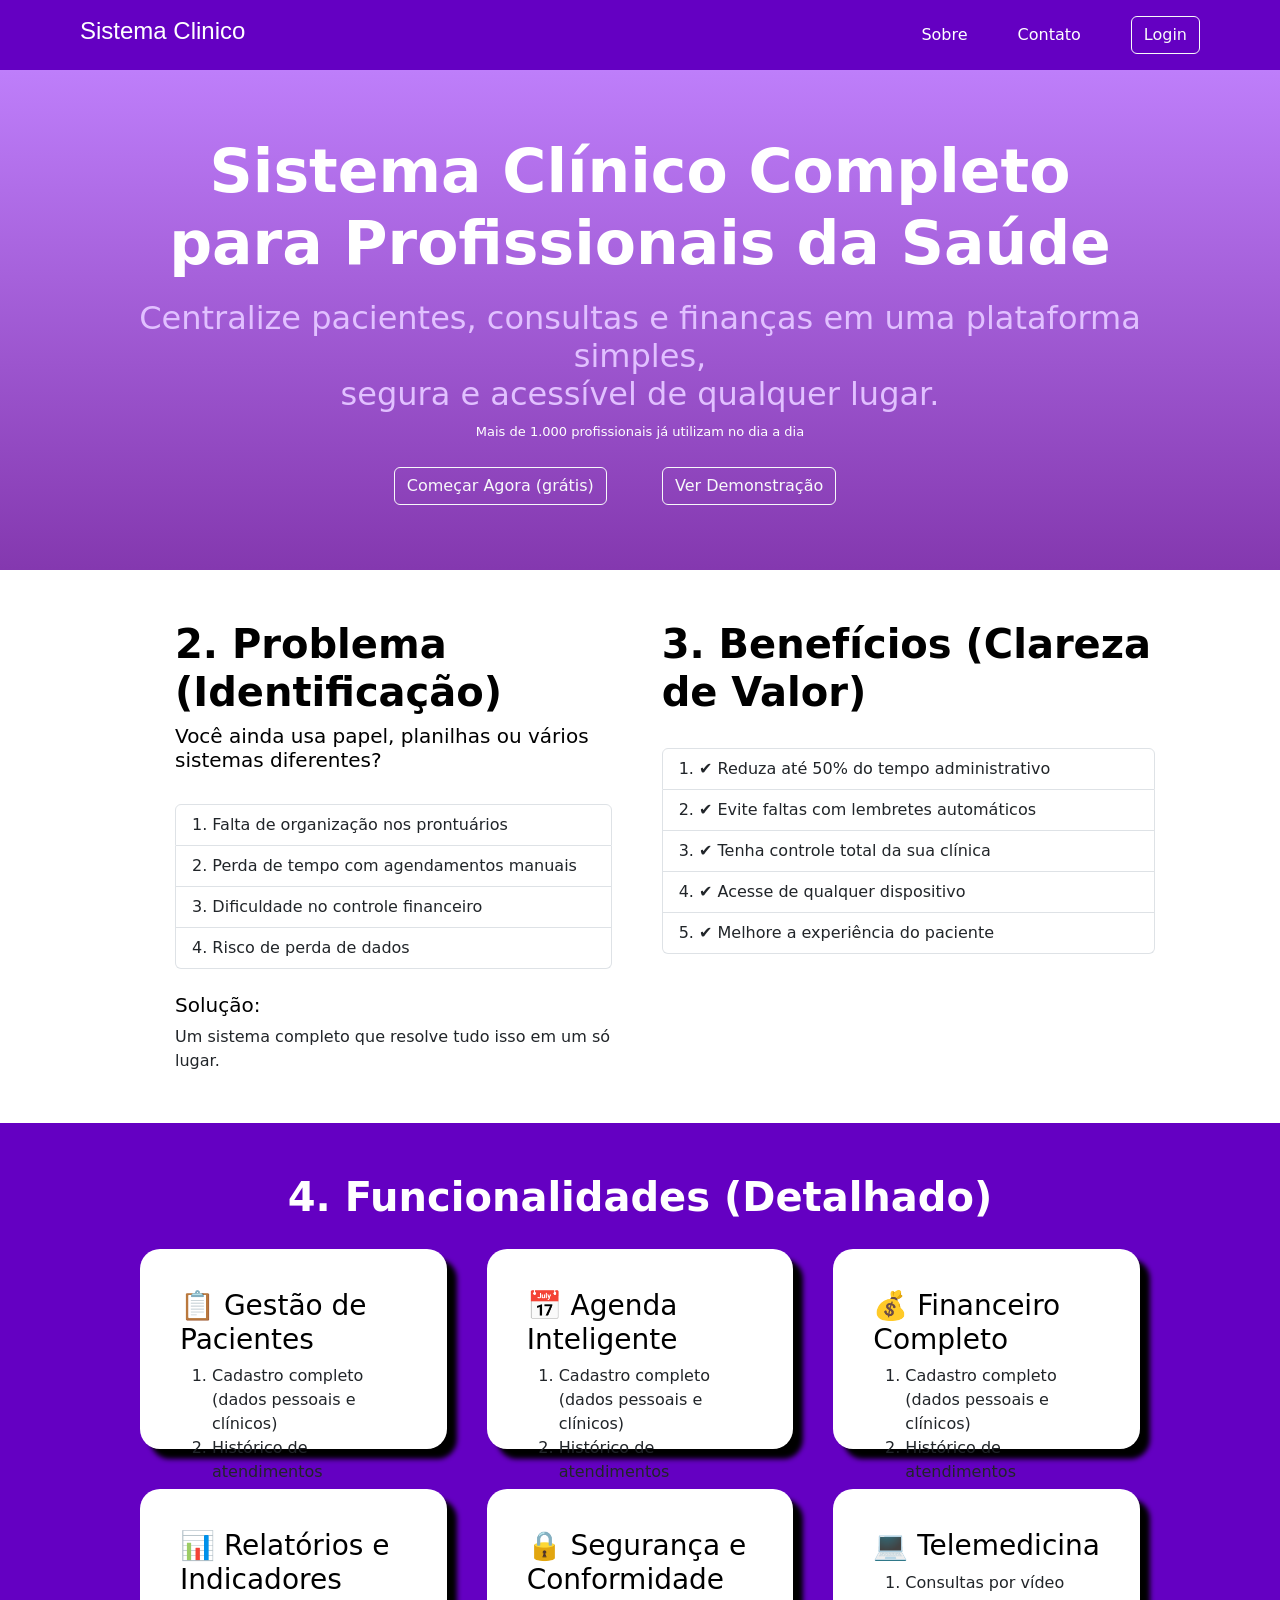
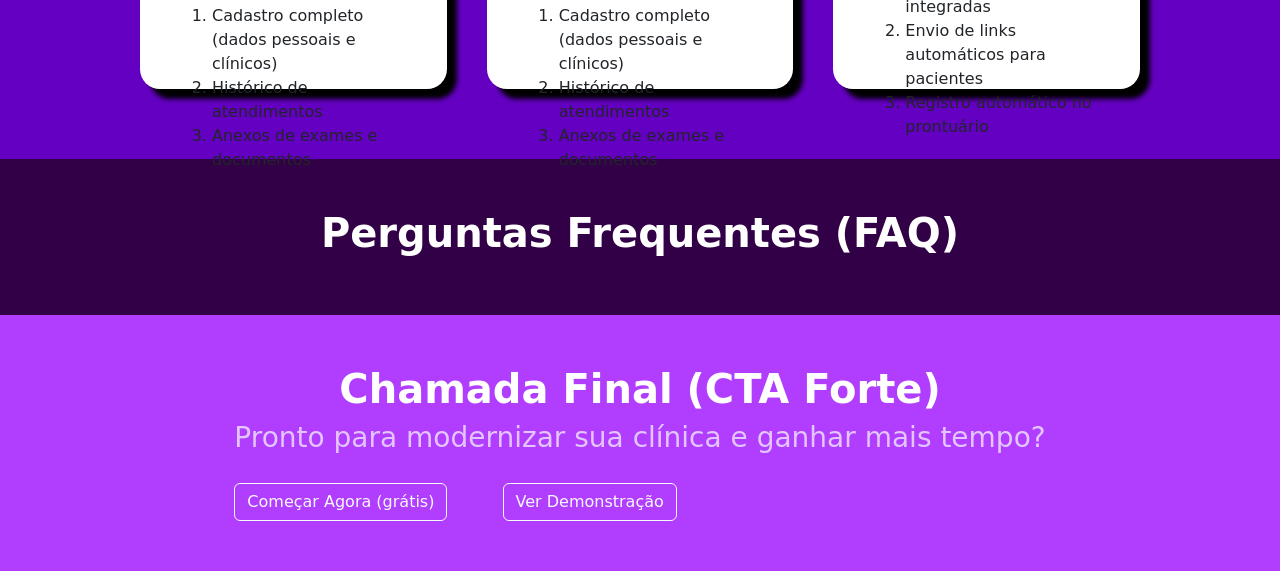
<file: index.html>
<!DOCTYPE html>
<html lang="pt-br">
<head>
    <meta charset="UTF-8">
    <meta name="viewport" content="width=device-width, initial-scale=1.0">
    <title>Sistema Clinico</title>
    <link href="https://cdn.jsdelivr.net/npm/bootstrap@5.3.8/dist/css/bootstrap.min.css" rel="stylesheet" integrity="sha384-sRIl4kxILFvY47J16cr9ZwB07vP4J8+LH7qKQnuqkuIAvNWLzeN8tE5YBujZqJLB" crossorigin="anonymous">
    <link rel="stylesheet" href="styles.css">
</head>
<header>
    <h4>Sistema Clinico</h4>
    <div class="navbar-cont">
        <a href="#">Sobre</a>
        <a href="#">Contato</a>
        <button type="button" class="btn btn-outline-light">Login</button>
    </div>
</header>
<body>
    <div class="main">
        <div class="cont1">
            <div class="contex">
                <h1 class="fw-bold">Sistema Clínico Completo <br>para Profissionais da Saúde</h1>
                <h2>Centralize pacientes, consultas e finanças em uma plataforma simples,<br>segura e acessível de qualquer lugar.</h2>
                <h3>Mais de 1.000 profissionais já utilizam no dia a dia</h3>
                <div class="botoes">
                    <button type="button" class="btn btn-outline-light">Começar Agora (grátis)</button>
                    <button type="button" class="btn btn-outline-light">Ver Demonstração</button>
                </div>
            </div>
        </div>
        <div class="cont2">
            <div class="wrapper1">
                <h2 class="fw-bold">2. Problema (Identificação)</h2>
                <h3>Você ainda usa papel, planilhas ou vários sistemas diferentes?</h3><br> 
                <ol class="list-group list-group-numbered">
                    <li class="list-group-item">Falta de organização nos prontuários</li>
                    <li class="list-group-item">Perda de tempo com agendamentos manuais</li>
                    <li class="list-group-item">Dificuldade no controle financeiro</li>
                    <li class="list-group-item">Risco de perda de dados</li>
                </ol> <br>
                <h3>Solução:</h3>
                Um sistema completo que resolve tudo isso em um só lugar.
                </div>
            <div class="wrapper2">
                <h2 class="fw-bold">3. Benefícios (Clareza de Valor)</h2><br> 
                <ol class="list-group list-group-numbered">
                    <li class="list-group-item">✔ Reduza até 50% do tempo administrativo</li>
                    <li class="list-group-item">✔ Evite faltas com lembretes automáticos</li>
                    <li class="list-group-item">✔ Tenha controle total da sua clínica</li>
                    <li class="list-group-item">✔ Acesse de qualquer dispositivo</li>
                    <li class="list-group-item">✔ Melhore a experiência do paciente</li>
                </ol> <br>
            </div>
        </div>
        <div class="cont3">
            <h2 class="fw-bold">4. Funcionalidades (Detalhado)</h2>
            <div class="menu_servicos">
                <div class="func1">
                    <h3>📋 Gestão de Pacientes</h3>
                    <ol>
                        <li>Cadastro completo (dados pessoais e clínicos)</li>
                        <li>Histórico de atendimentos</li>
                        <li>Anexos de exames e documentos</li>
                    </ol>
                </div>
                <div class="func2">
                    <h3>📅 Agenda Inteligente</h3>
                    <ol>
                        <li>Cadastro completo (dados pessoais e clínicos)</li>
                        <li>Histórico de atendimentos</li>
                        <li>Anexos de exames e documentos</li>
                    </ol>
                </div>
                <div class="func3">
                    <h3>💰 Financeiro Completo</h3>
                    <ol>
                        <li>Cadastro completo (dados pessoais e clínicos)</li>
                        <li>Histórico de atendimentos</li>
                        <li>Anexos de exames e documentos</li>
                    </ol>
                </div>
            </div>
            <div class="menu_servicos2">
                <div class="func4">
                    <h3>📊 Relatórios e Indicadores</h3>
                    <ol>
                        <li>Cadastro completo (dados pessoais e clínicos)</li>
                        <li>Histórico de atendimentos</li>
                        <li>Anexos de exames e documentos</li>
                    </ol>
                </div>
                <div class="func5">
                    <h3>🔒 Segurança e Conformidade</h3>
                    <ol>
                        <li>Cadastro completo (dados pessoais e clínicos)</li>
                        <li>Histórico de atendimentos</li>
                        <li>Anexos de exames e documentos</li>
                    </ol>
                </div>
                <div class="func6">
                    <h3>💻 Telemedicina</h3>
                    <ol>
                        <li>Consultas por vídeo integradas</li>
                        <li>Envio de links automáticos para pacientes</li>
                        <li>Registro automático no prontuário</li>
                    </ol>
                </div>
            </div>
        </div>

        <div class="cont4">
            <h2 class="fw-bold">Perguntas Frequentes (FAQ)</h2>
        </div>

        <div class="cont5">
            <h2 class="fw-bold">Chamada Final (CTA Forte)</h2>
            <h3>Pronto para modernizar sua clínica e ganhar mais tempo?</h3>
                <div class="botoes2">
                    <button type="button" class="btn btn-outline-light">Começar Agora (grátis)</button>
                    <button type="button" class="btn btn-outline-light">Ver Demonstração</button>
                </div>
        </div>
    </div>
    
</body>

<footer>
    
</footer>
</html>
</file>
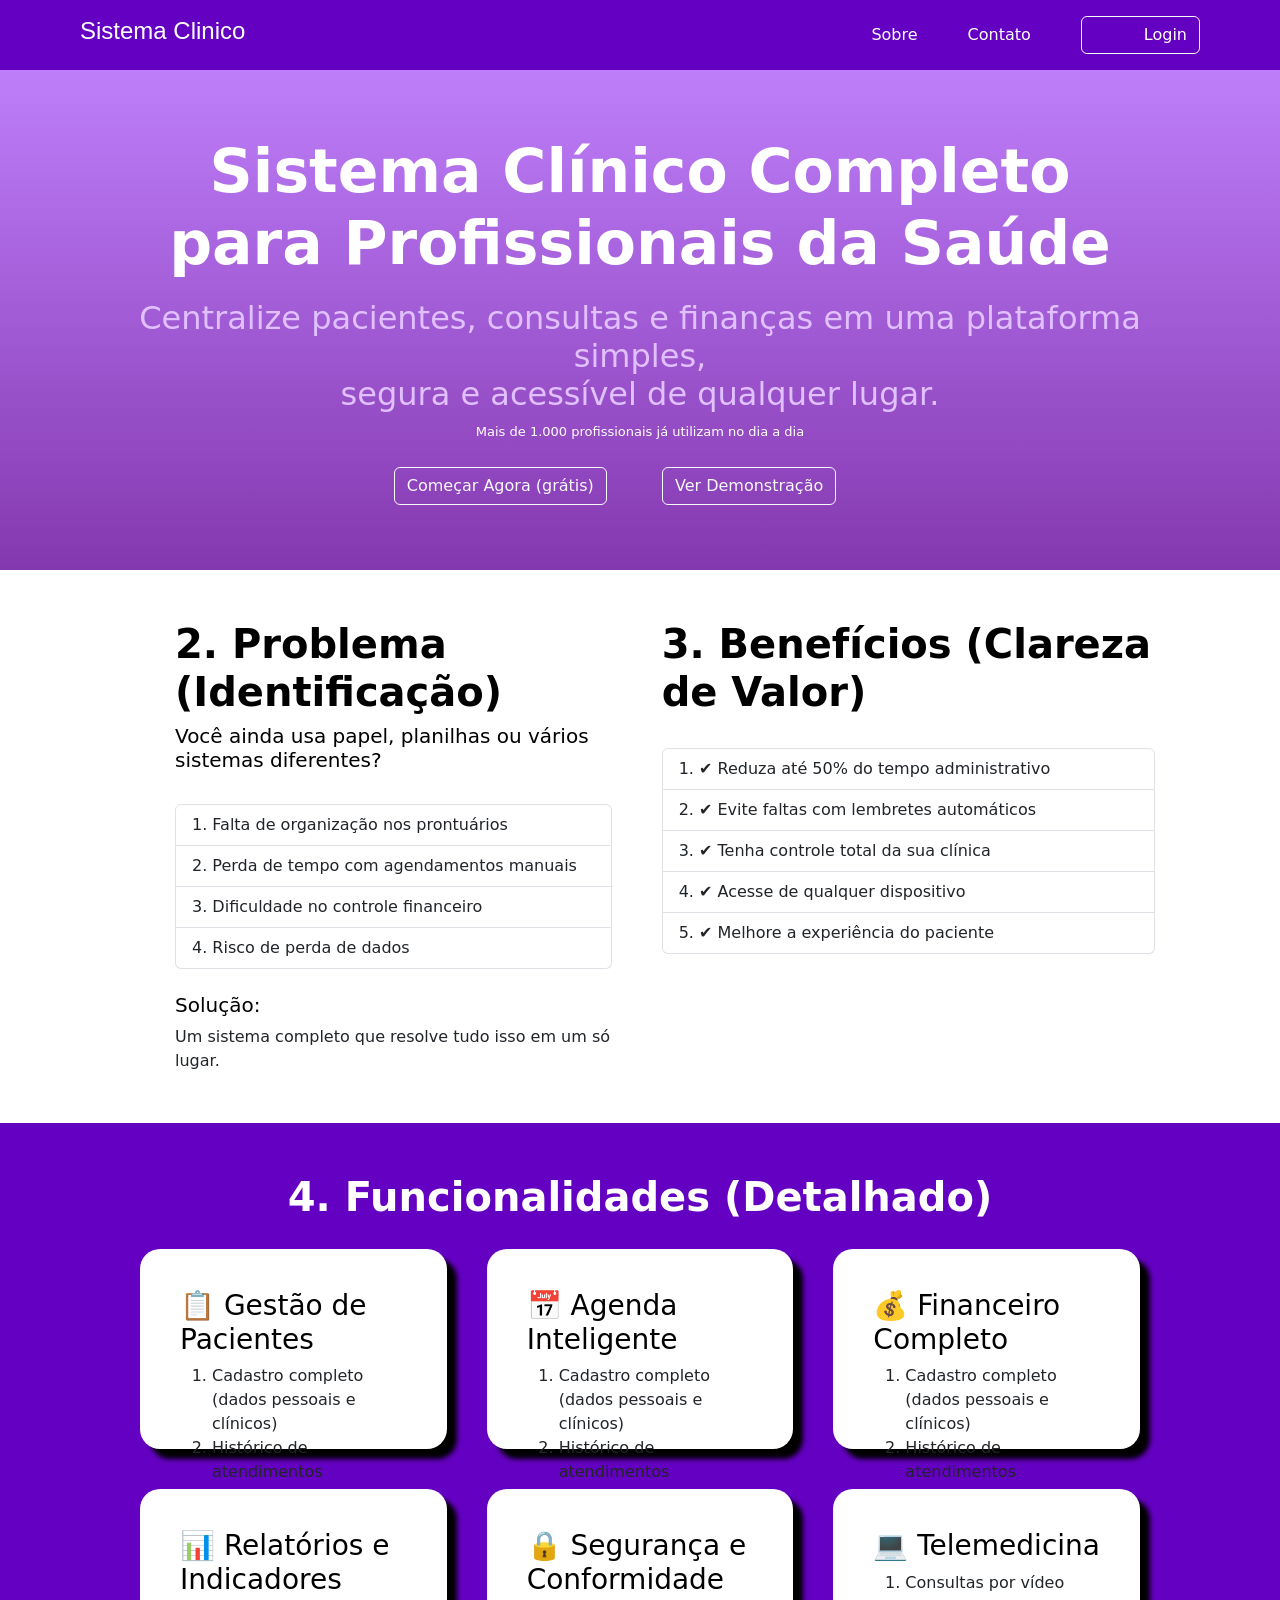
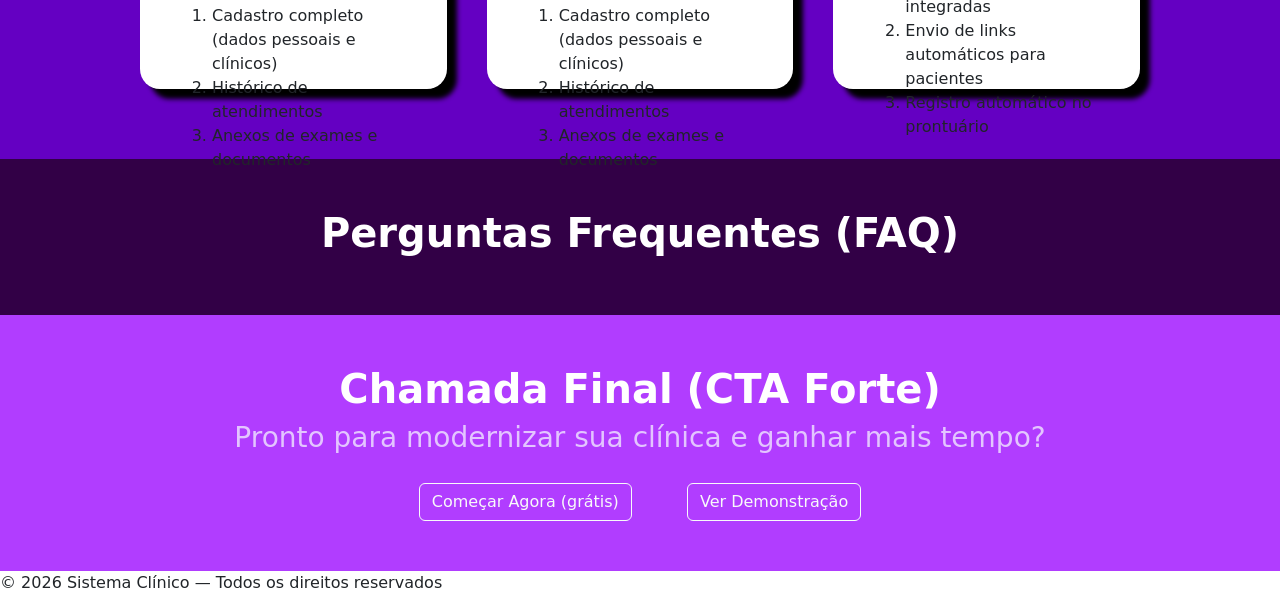
<file: app/views/index.html>
<!DOCTYPE html>
<html lang="pt-br">
<head>
    <meta charset="UTF-8">
    <meta name="viewport" content="width=device-width, initial-scale=1.0">
    <title>Sistema Clinico</title>
    <link href="https://cdn.jsdelivr.net/npm/bootstrap@5.3.8/dist/css/bootstrap.min.css" rel="stylesheet" integrity="sha384-sRIl4kxILFvY47J16cr9ZwB07vP4J8+LH7qKQnuqkuIAvNWLzeN8tE5YBujZqJLB" crossorigin="anonymous">
    <link rel="stylesheet" href="styles.css">
</head>
<header>
    <h4>Sistema Clinico</h4>
    <div class="navbar-cont">
        <a href="#">Sobre</a>
        <a href="#">Contato</a>
        <button type="button" class="btn btn-outline-light"><a href="/app/views/login.html">Login</a></button>
    </div>
</header>
<body>
    <div class="main">
        <div class="cont1">
            <div class="contex">
                <h1 class="fw-bold">Sistema Clínico Completo <br>para Profissionais da Saúde</h1>
                <h2>Centralize pacientes, consultas e finanças em uma plataforma simples,<br>segura e acessível de qualquer lugar.</h2>
                <h3>Mais de 1.000 profissionais já utilizam no dia a dia</h3>
                <div class="botoes">
                    <button type="button" class="btn btn-outline-light">Começar Agora (grátis)</button>
                    <button type="button" class="btn btn-outline-light">Ver Demonstração</button>
                </div>
            </div>
        </div>
        <div class="cont2">
            <div class="wrapper1">
                <h2 class="fw-bold">2. Problema (Identificação)</h2>
                <h3>Você ainda usa papel, planilhas ou vários sistemas diferentes?</h3><br> 
                <ol class="list-group list-group-numbered">
                    <li class="list-group-item">Falta de organização nos prontuários</li>
                    <li class="list-group-item">Perda de tempo com agendamentos manuais</li>
                    <li class="list-group-item">Dificuldade no controle financeiro</li>
                    <li class="list-group-item">Risco de perda de dados</li>
                </ol> <br>
                <h3>Solução:</h3>
                Um sistema completo que resolve tudo isso em um só lugar.
                </div>
            <div class="wrapper2">
                <h2 class="fw-bold">3. Benefícios (Clareza de Valor)</h2><br> 
                <ol class="list-group list-group-numbered">
                    <li class="list-group-item">✔ Reduza até 50% do tempo administrativo</li>
                    <li class="list-group-item">✔ Evite faltas com lembretes automáticos</li>
                    <li class="list-group-item">✔ Tenha controle total da sua clínica</li>
                    <li class="list-group-item">✔ Acesse de qualquer dispositivo</li>
                    <li class="list-group-item">✔ Melhore a experiência do paciente</li>
                </ol> <br>
            </div>
        </div>
        <div class="cont3">
            <h2 class="fw-bold">4. Funcionalidades (Detalhado)</h2>
            <div class="menu_servicos">
                <div class="func1">
                    <h3>📋 Gestão de Pacientes</h3>
                    <ol>
                        <li>Cadastro completo (dados pessoais e clínicos)</li>
                        <li>Histórico de atendimentos</li>
                        <li>Anexos de exames e documentos</li>
                    </ol>
                </div>
                <div class="func2">
                    <h3>📅 Agenda Inteligente</h3>
                    <ol>
                        <li>Cadastro completo (dados pessoais e clínicos)</li>
                        <li>Histórico de atendimentos</li>
                        <li>Anexos de exames e documentos</li>
                    </ol>
                </div>
                <div class="func3">
                    <h3>💰 Financeiro Completo</h3>
                    <ol>
                        <li>Cadastro completo (dados pessoais e clínicos)</li>
                        <li>Histórico de atendimentos</li>
                        <li>Anexos de exames e documentos</li>
                    </ol>
                </div>
            </div>
            <div class="menu_servicos2">
                <div class="func4">
                    <h3>📊 Relatórios e Indicadores</h3>
                    <ol>
                        <li>Cadastro completo (dados pessoais e clínicos)</li>
                        <li>Histórico de atendimentos</li>
                        <li>Anexos de exames e documentos</li>
                    </ol>
                </div>
                <div class="func5">
                    <h3>🔒 Segurança e Conformidade</h3>
                    <ol>
                        <li>Cadastro completo (dados pessoais e clínicos)</li>
                        <li>Histórico de atendimentos</li>
                        <li>Anexos de exames e documentos</li>
                    </ol>
                </div>
                <div class="func6">
                    <h3>💻 Telemedicina</h3>
                    <ol>
                        <li>Consultas por vídeo integradas</li>
                        <li>Envio de links automáticos para pacientes</li>
                        <li>Registro automático no prontuário</li>
                    </ol>
                </div>
            </div>
        </div>

        <div class="cont4">
            <h2 class="fw-bold">Perguntas Frequentes (FAQ)</h2>
        </div>

        <div class="cont5">
            <h2 class="fw-bold">Chamada Final (CTA Forte)</h2>
            <h3>Pronto para modernizar sua clínica e ganhar mais tempo?</h3>
                <div class="botoes2">
                    <button type="button" class="btn btn-outline-light">Começar Agora (grátis)</button>
                    <button type="button" class="btn btn-outline-light">Ver Demonstração</button>
                </div>
        </div>
    </div>
    
</body>

<footer>
    
</footer>
<p>© 2026 Sistema Clínico — Todos os direitos reservados</p>
</html>
</file>
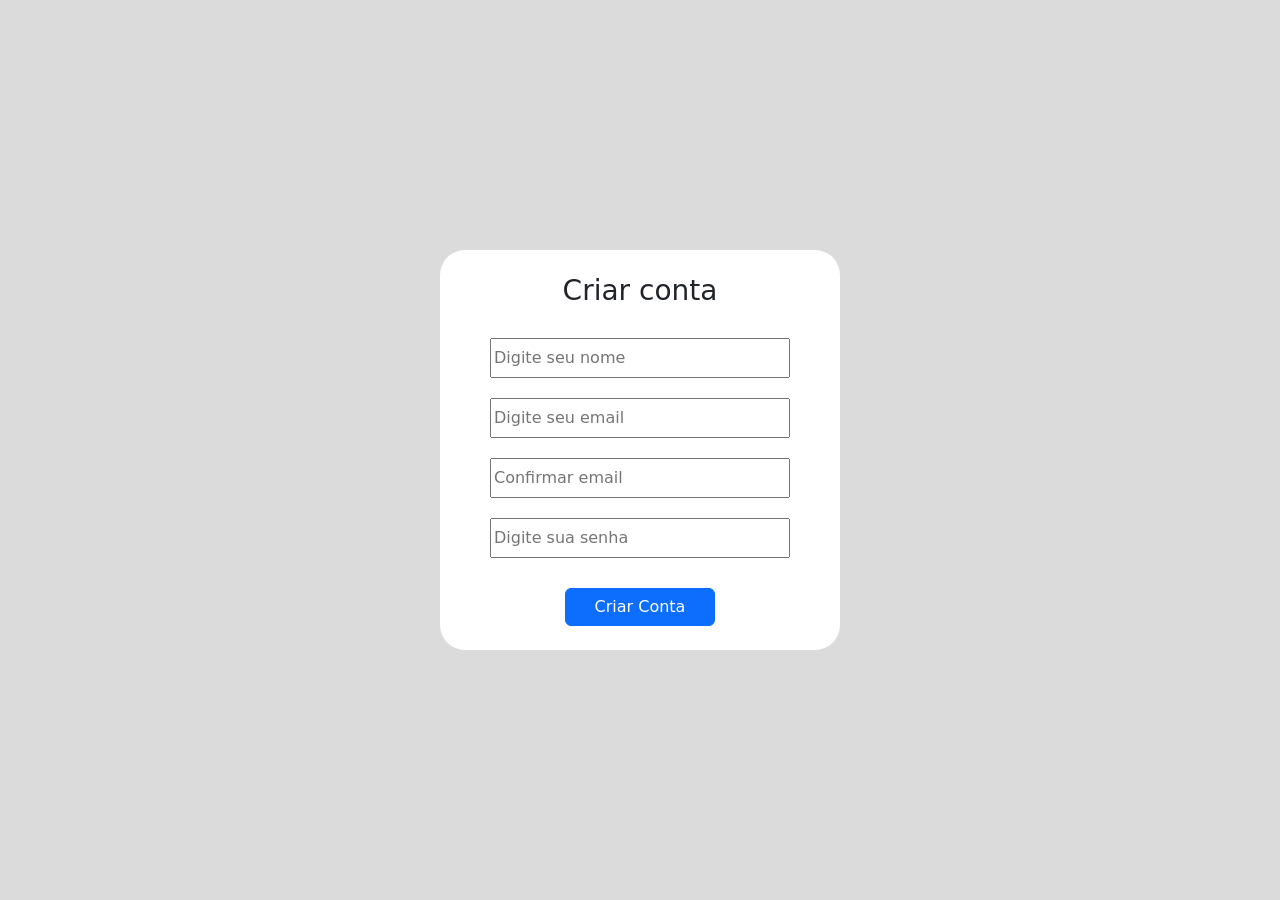
<file: app/views/criar_conta.html>
<!DOCTYPE html>
<html lang="pt-bt">
<head>
    <meta charset="UTF-8">
    <meta name="viewport" content="width=device-width, initial-scale=1.0">
    <title>Criar Conta</title>
    <link href="https://cdn.jsdelivr.net/npm/bootstrap@5.3.8/dist/css/bootstrap.min.css" rel="stylesheet" integrity="sha384-sRIl4kxILFvY47J16cr9ZwB07vP4J8+LH7qKQnuqkuIAvNWLzeN8tE5YBujZqJLB" crossorigin="anonymous">
</head>
<style>
    body{
        display: flex;
        justify-content: center;
        align-items: center;    
        height: 100vh; 
        background-color: rgb(219, 219, 219);
    }
    .conta{
        display: grid;
        justify-content: center;
        align-items: center;
        text-align: center;
        width: 400px;
        height: 400px;
        background-color: white;
        position: relative;
        border-radius:25px ;
    }
    .conta h3{
        margin: 20px;
    }
    .conta input{
        margin: 10px;
        width: 300px;
        height: 40px;
    }
    .conta p,a{
        font-size: small;
    }
    .btn-primary{
        width: 150px;
        margin:20px
    }
</style>
<body>
    <div class="conta">
        <form action="/criar_conta" method="POST">
            <h3>Criar conta</h3>
            <input type="name" placeholder="Digite seu nome"><br>
            <input type="email" placeholder="Digite seu email"><br>
            <input type="email" placeholder="Confirmar email"><br>
            <input type="password" placeholder="Digite sua senha" inputmode="email">
            <button type="button" class="btn btn-primary">Criar Conta</button>
            

        </form>
    </div>
</body>
</html>
</file>
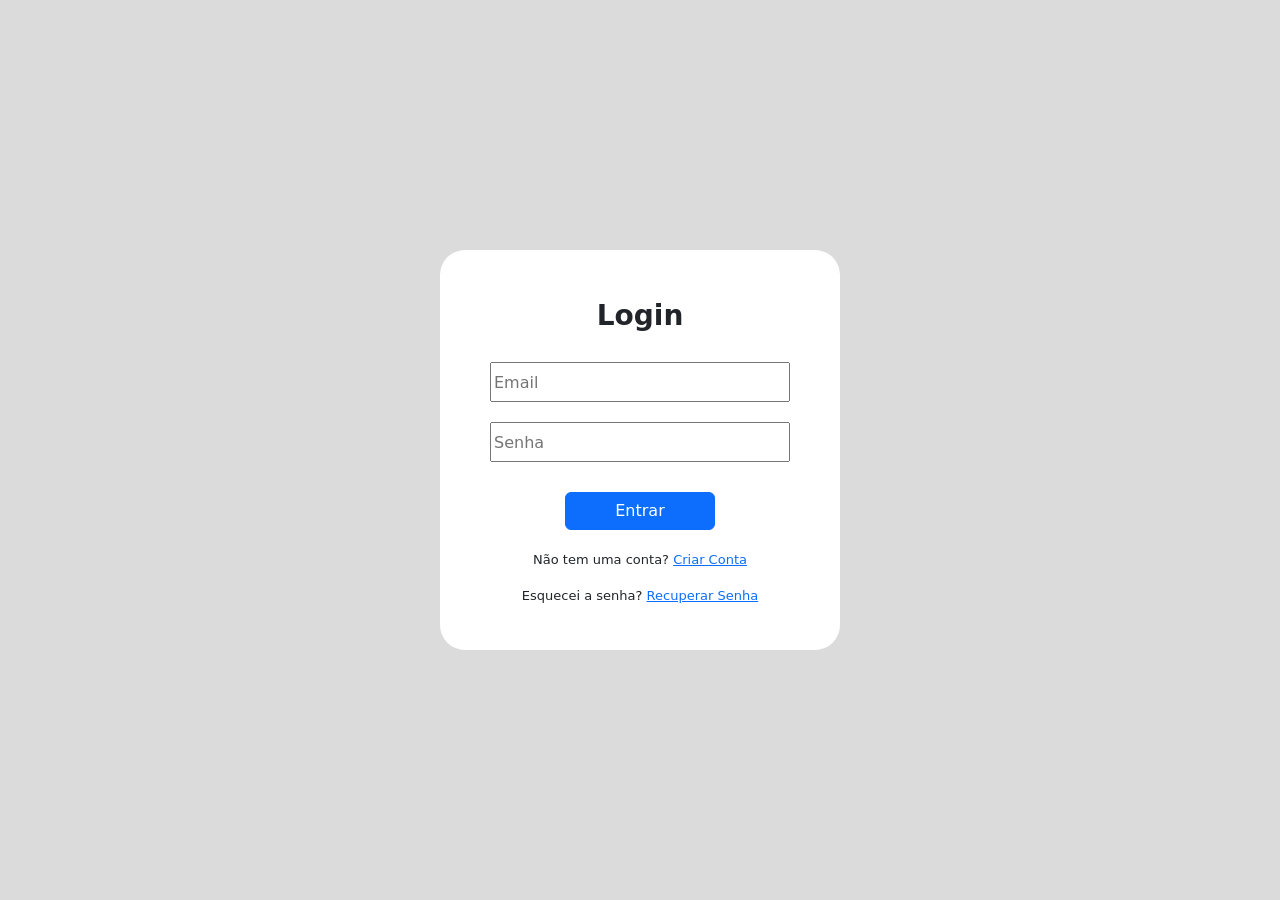
<file: app/views/login.html>
<!DOCTYPE html>
<html lang="pt-br">
<head>
    <meta charset="UTF-8">
    <meta name="viewport" content="width=device-width, initial-scale=1.0">
    <title>Login</title>
    <link href="https://cdn.jsdelivr.net/npm/bootstrap@5.3.8/dist/css/bootstrap.min.css" rel="stylesheet" integrity="sha384-sRIl4kxILFvY47J16cr9ZwB07vP4J8+LH7qKQnuqkuIAvNWLzeN8tE5YBujZqJLB" crossorigin="anonymous">
</head>
<style>
    body{
        display: flex;
        justify-content: center;
        align-items: center;    
        height: 100vh; 
        background-color: rgb(219, 219, 219);
    }
    .login{
        display: grid;
        justify-content: center;
        align-items: center;
        text-align: center;
        width: 400px;
        height: 400px;
        background-color: white;
        position: relative;
        border-radius:25px ;
    }
    .login h3{
        margin: 20px;
    }
    .login input{
        margin: 10px;
        width: 300px;
        height: 40px;
    }
    .login p,a{
        font-size: small;
    }
    .btn-primary{
        width: 150px;
        margin:20px
    }
</style>
<body>
    <div class="login">
        <form action="/login" method="GET">
            <h3 class="fw-bold">Login</h3>
            <input type="email" placeholder="Email"> <br>
            <input type="password" placeholder="Senha"><br>
            <button type="button" class="btn btn-primary">Entrar</button>
            <p>Não tem uma conta? <a href="criar_conta.html">Criar Conta</a></p>
            <p>Esquecei a senha? <a href="#">Recuperar Senha</a></p>
        </form>
    </div>
</body>
</html>
</file>
<file: styles.css>
body{
    margin:0;
    padding:0;
    padding-top:70px;
    box-sizing:border-box;
}
/* Navbar*/
header{
    display: flex;
    justify-content: space-between;
    align-items: center; 
    padding-left: 80px;
    padding-right: 80px;
    box-sizing: border-box;
    height: 70px;
    background-color: rgb(100, 0, 194);
    position: fixed;
    top: 0;
    left: 0;
    width: 100%;
    z-index: 1000;
}

header a, button{
    display: flex;
    justify-content: space-between;
    align-items: center;
    margin-left:50px;
}
.navbar-cont{
    display: flex;
    justify-content: space-between;
    align-items: center
}
header a{
    text-decoration: none;
    color: #fff;
}

header a:hover{
    color: #c98fff;
}
header h4{
    align-items: center;
    font-family:'Segoe UI', Tahoma, Geneva, Verdana, sans-serif;
    color:#fff;
}

/*Body*/
/*div 1*/
.cont1{
    display: flex;
    justify-content: center;
    align-items: center;
    padding-left:120px;
    padding-right:120px;
    background-image: linear-gradient(rgb(190, 126, 250), rgb(132, 56, 175));
    height: 500px;
}
.contex{
    text-align: center  ;
}
.contex h1{
    font-size: 60px;
    color:#fff
}
.contex h2{
    color: #e1c0ff;
}
.contex h3{
    font-size: small;
    color: #ffffff;
    margin-top: 10px;
}

.contex button{
    margin:0;
    margin-right: 50px;
    margin-top: 20px;
}

.contex  h2{
    margin-top:20px ;
}
/*div 2*/
.cont2{
    display: flex;
    justify-content: center;
    margin: 50px;
    padding-left:75px;
    padding-right:75px;
}
.cont2 h2,h3{
    color:black
}
.cont2 h2{
    font-size: 40px;
}
.cont2 h3{
    font-size:20px;
}

.wrapper1, .wrapper2{
    margin-left: 50px;
}
/*div 3*/
.cont3{
    padding: 50px;
    padding-left:120px;
    padding-right:120px;
    background-color:rgb(100, 0, 194);
    box-sizing: border-box;
}
.cont3 h2{
    color:#fff;
    text-align: center;
    font-size: 40px;
}
.menu_servicos, .menu_servicos2{
    display: flex;
    justify-content: space-between;
}
.func1,.func2,.func3,.func4,.func5,.func6{
    width: 900px;
    height: 200px;
    margin: 20px;
    padding: 40px;
    background-color: #fff;
    border-radius: 20px;
    box-shadow: 10px 10px 5px 0px rgb(0, 0, 0);
}

.cont4{
    padding: 50px;
    padding-left:120px;
    padding-right:120px;
    background-color:rgb(50, 0, 70);
    box-sizing: border-box;
}
.cont4 h2{
    color:#fff;
    text-align: center;
    font-size: 40px;
}

.cont5{   
    display: grid;
    justify-content: center;
    align-items: center;
    padding: 50px;
    padding-left:120px;
    padding-right:120px;
    background-color:rgb(177, 61, 255);
}

.cont5 h2{
    color:#fff;
    text-align: center;
    font-size: 40px;    
}
.cont5 h3{
    color: #e3c5ff;
    text-align: center;
}
.cont5 button{
    text-align: center;
    margin:0;
    margin-right: 50px;
    margin-top: 20px; 
}
</file>
<file: app/views/styles.css>
body{
    margin:0;
    padding:0;
    padding-top:70px;
    box-sizing:border-box;
}
/* Navbar*/
header{
    display: flex;
    justify-content: space-between;
    align-items: center; 
    padding-left: 80px;
    padding-right: 80px;
    box-sizing: border-box;
    height: 70px;
    background-color: rgb(100, 0, 194);
    position: fixed;
    top: 0;
    left: 0;
    width: 100%;
    z-index: 1000;
}

header a, button{
    display: flex;
    justify-content: space-between;
    align-items: center;
    margin-left:50px;
}
.navbar-cont{
    display: flex;
    justify-content: space-between;
    align-items: center
}
header a{
    text-decoration: none;
    color: #fff;
}

header a:hover{
    color: #c98fff;
}
header h4{
    align-items: center;
    font-family:'Segoe UI', Tahoma, Geneva, Verdana, sans-serif;
    color:#fff;
}

/*Body*/
/*div 1*/
.cont1{
    display: flex;
    justify-content: center;
    align-items: center;
    padding-left:120px;
    padding-right:120px;
    background-image: linear-gradient(rgb(190, 126, 250), rgb(132, 56, 175));
    height: 500px;
}
.contex{
    text-align: center  ;
}
.contex h1{
    font-size: 60px;
    color:#fff
}
.contex h2{
    color: #e1c0ff;
}
.contex h3{
    font-size: small;
    color: #ffffff;
    margin-top: 10px;
}

.contex button{
    margin:0;
    margin-right: 50px;
    margin-top: 20px;
}

.contex  h2{
    margin-top:20px ;
}
/*div 2*/
.cont2{
    display: flex;
    justify-content: center;
    margin: 50px;
    padding-left:75px;
    padding-right:75px;
}
.cont2 h2,h3{
    color:black
}
.cont2 h2{
    font-size: 40px;
}
.cont2 h3{
    font-size:20px;
}

.wrapper1, .wrapper2{
    margin-left: 50px;
}
/*div 3*/
.cont3{
    padding: 50px;
    padding-left:120px;
    padding-right:120px;
    background-color:rgb(100, 0, 194);
    box-sizing: border-box;
}
.cont3 h2{
    color:#fff;
    text-align: center;
    font-size: 40px;
}
.menu_servicos, .menu_servicos2{
    display: flex;
    justify-content: space-between;
}
.func1,.func2,.func3,.func4,.func5,.func6{
    width: 900px;
    height: 200px;
    margin: 20px;
    padding: 40px;
    background-color: #fff;
    border-radius: 20px;
    box-shadow: 10px 10px 5px 0px rgb(0, 0, 0);
}

.cont4{
    padding: 50px;
    padding-left:120px;
    padding-right:120px;
    background-color:rgb(50, 0, 70);
    box-sizing: border-box;
}
.cont4 h2{
    color:#fff;
    text-align: center;
    font-size: 40px;
}

.cont5{   
    display: grid;
    justify-content: center;
    align-items: center;
    padding: 50px;
    padding-left:120px;
    padding-right:120px;
    background-color:rgb(177, 61, 255);
}

.cont5 h2{
    color:#fff;
    text-align: center;
    font-size: 40px;    
}
.cont5 h3{
    color: #e3c5ff;
    text-align: center;
}
.botoes2{
    text-align: center;
    margin:0;
    margin-right: 50px;
    margin-top: 20px; 
}
</file>
